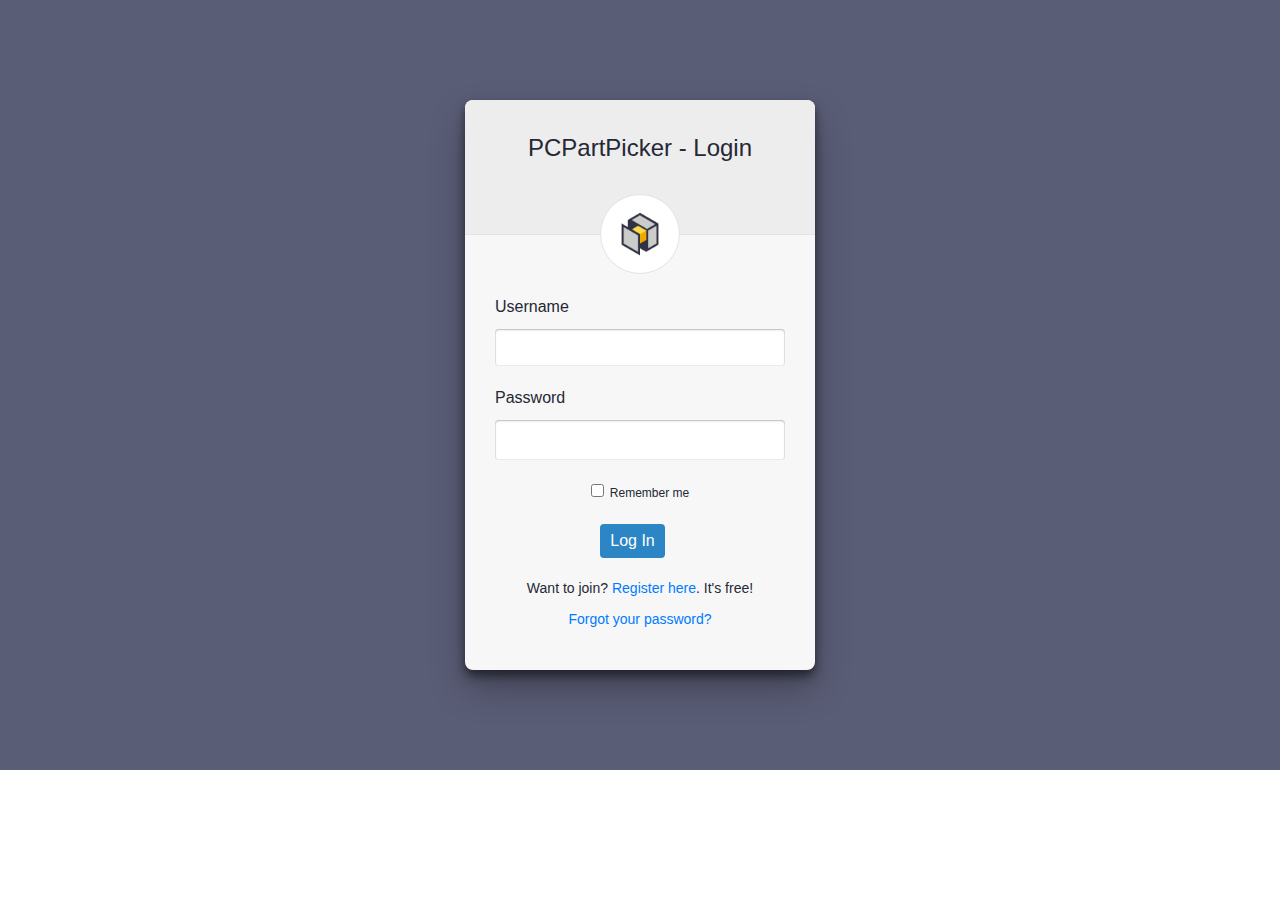
<file: PcPartPickerBackendAPI/wwwroot/login.html>
﻿<!DOCTYPE html>

<html lang="en" xmlns="http://www.w3.org/1999/xhtml">
<head>
    <meta charset="utf-8" />
    <meta name="viewport" content="width=device-width, initial-scale=1, shrink-to-fit=no">
    <link rel="stylesheet" href="css/bootstrap.css"/>
    <title>Login</title>
</head>
<body>
    <div class="registration-box-container">
        <div class="registration-box">
            <div class="registration-box-heading">
                PCPartPicker - Login
                <div class="registration-box-heading-image"><img src="image/pcpp-mark.png"/></div>
            </div>
            <div class="registration-box-content">
                <div class="login">
                    <form method="post" action="/accounts/login/">
                        <input type="hidden" name="csrfmiddlewaretoken">
                        <input type="hidden" name="next" value="">
                        <div class="pad-block">
                            <div class="input-label">Username</div>
                            <input id="id_username" type="text" name="username" maxlength="75">
                        </div>
                        <div class="pad-block">
                            <div class="input-label">Password</div>
                            <input type="password" name="password" id="id_password">
                        </div>

                        <div class="pad-block"><input type="checkbox" name="checkbox" id="checkbox"><span class="login-remember-me">Remember me</span></div>
                        <div class="pad-block"><input type="submit" value="Log In"></div>
                        <div class="pad-block login-register-text">
                            <div>Want to join?  <a href="/accounts/register/">Register here</a>.  It's free!</div>
                            <div><a href="/accounts/password/reset/">Forgot your password?</a></div>
                        </div>
                    </form>
                </div>

            </div>
        </div>
    </div>
</body>
</html>
</file>
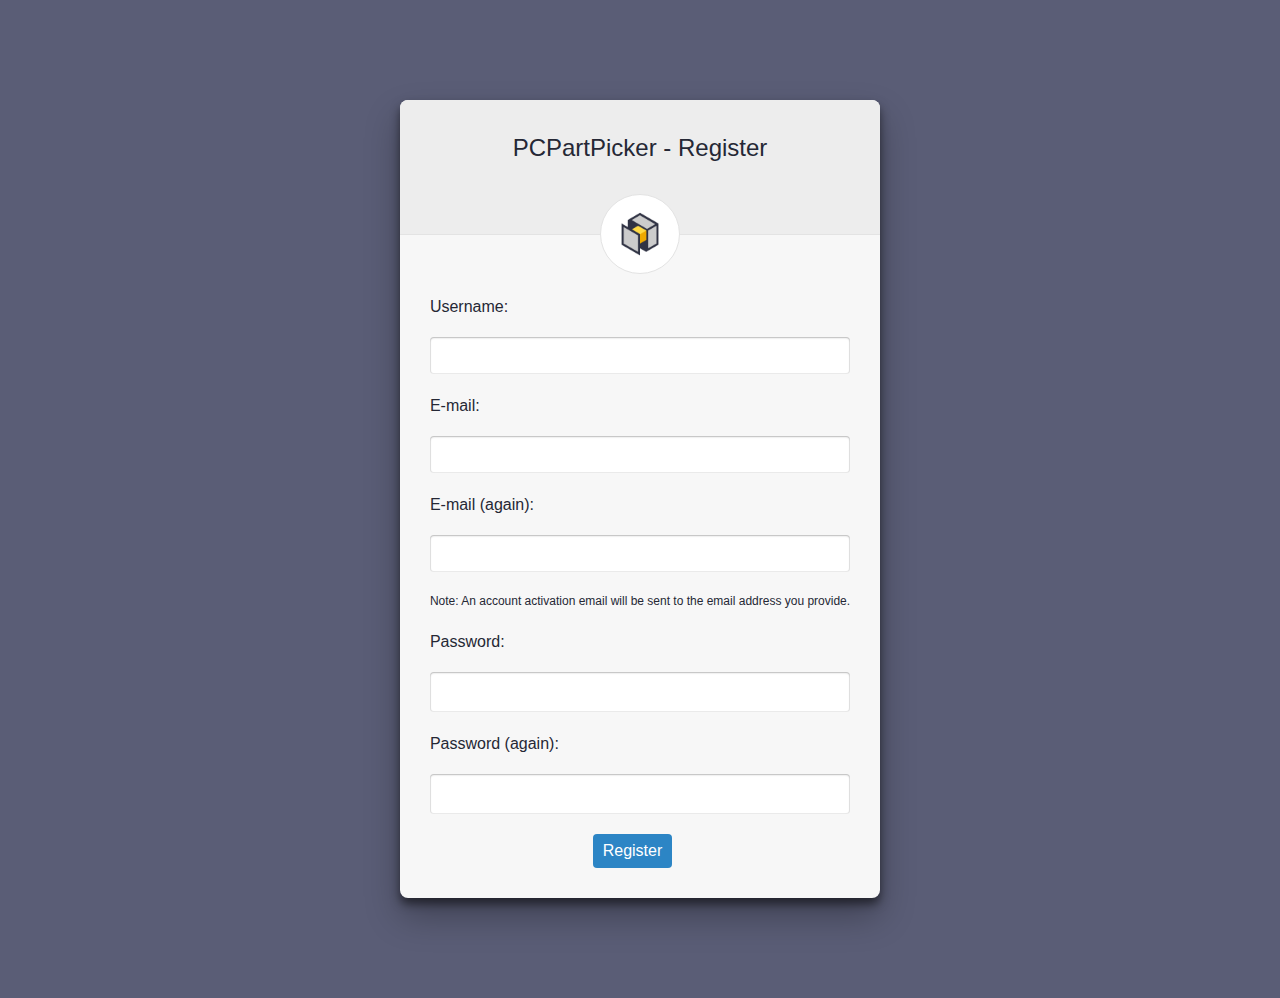
<file: PcPartPickerBackendAPI/wwwroot/register.html>
﻿<!DOCTYPE html>

<html lang="en" xmlns="http://www.w3.org/1999/xhtml">
<head>
    <meta charset="utf-8" />
    <meta name="viewport" content="width=device-width, initial-scale=1, shrink-to-fit=no">
    <link rel="stylesheet" href="css/bootstrap.css" />
    <title>Register</title>
</head>
<body>
    <div class="registration-box-container">
        <div class="registration-box">
            <div class="registration-box-heading">
                PCPartPicker - Register
                <div class="registration-box-heading-image"><img src="image/pcpp-mark.png"/></div>
            </div>
            <div class="registration-box-content">

                <div class="login">
                    <div>
                        <form method="post" action=".">
                            <input type="hidden" name="csrfmiddlewaretoken" value="">
                            <input type="hidden" name="verifier0" value="">
                            <input type="hidden" name="next" value="">
                            <input type="hidden" name="zzogrezz" value="">

                            <div class="pad-block">
                                <div class="input-label"><label for="id_username">Username:</label></div>
                                <div><input type="text" name="usernamefc8aba51d575dc2bcef65e2bc08094dc" id="id_username" required="" class="required" maxlength="30"></div>
                            </div>
                            <div class="pad-block">
                                <div class="input-label"><label for="id_email">E-mail:</label></div>
                                <div><input type="text" name="emailfc8aba51d575dc2bcef65e2bc08094dc" id="id_email" required="" class="required" maxlength="75"></div>
                            </div>

                            <div class="pad-block">
                                <div class="input-label"><label for="id_email2">E-mail (again):</label></div>
                                <div><input type="text" name="email2fc8aba51d575dc2bcef65e2bc08094dc" id="id_email2" required="" class="required" maxlength="75"></div>
                            </div>

                            <div class="pad-block">
                                <div class="input-label-note">Note: An account activation email will be sent to the email address you provide.</div>
                            </div>
                            <div class="pad-block">
                                <div class="input-label"><label for="id_password1">Password:</label></div>
                                <div><input type="password" name="password1" required="" class="required" id="id_password1"></div>
                            </div>
                            <div class="pad-block">
                                <div class="input-label"><label for="id_password2">Password (again):</label></div>
                                <div><input type="password" name="password2" required="" class="required" id="id_password2"></div>
                            </div>

                            <div class="pad-block"><input type="submit" value="Register"></div>
                        </form>
                    </div>
                </div>

            </div>
        </div>
    </div>

</body>
</html>
</file>
